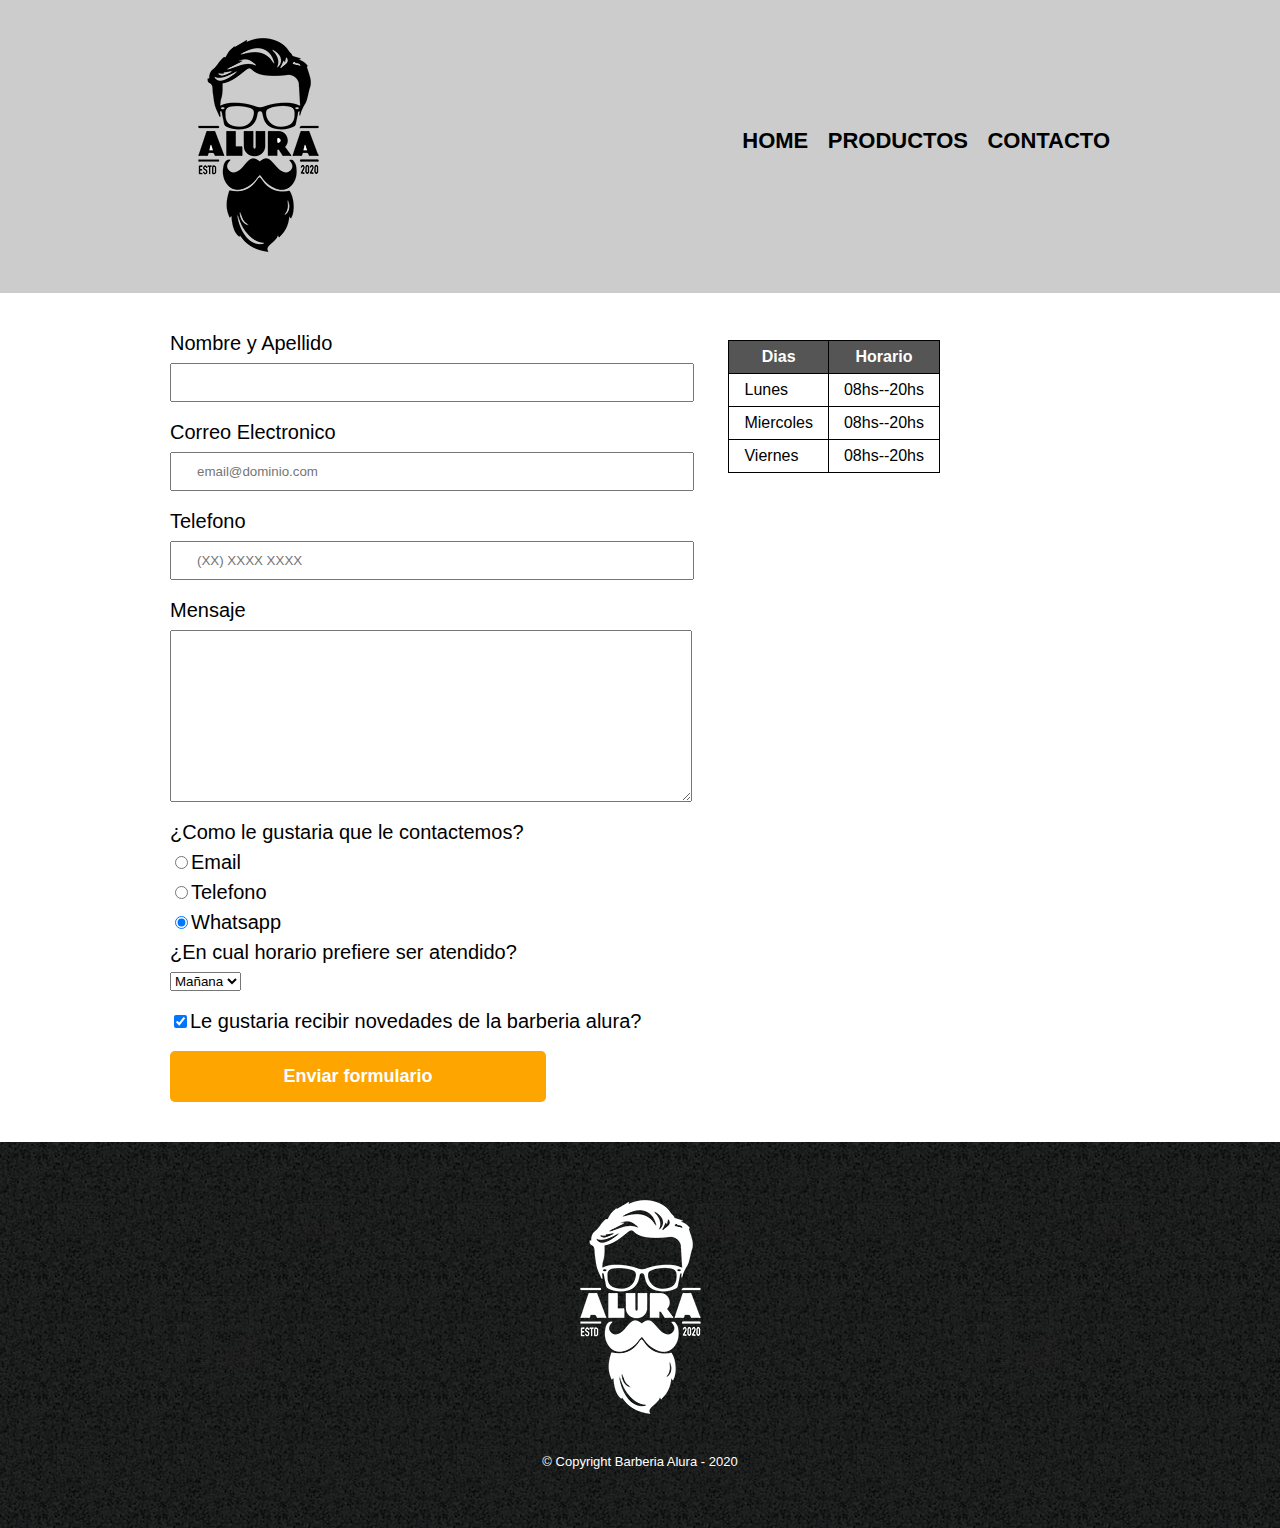
<file: contacto.html>
<!DOCTYPE html>


<html>

    <head>
        <meta charset="UTF-8">
        <title>Contacto - Barberia Alura</title>
        <link rel="stylesheet" href="reset.css">
        <link rel="stylesheet" href="style.css">

    </head>

    <body>
        <header>
            <div class="caja">
                <h1><img src="imagenes/logo.png" alt="Logo de la Barberia Alura"></h1>
                <nav>
                    <ul>
                        <li> <a href="index.html">HOME</a></li>
                        <li> <a href="productos.html">Productos</a></li>
                        <li> <a href="contacto.html">Contacto</a> </li>
                    </ul>
                </nav>
            </div>
        </header>
        <main>
            <form>
                <label for="nombreapellido">Nombre y Apellido</label>
                <input type="text" id="nombreapellido" class="input-padron" required>

                <label for="correoelectronico">Correo Electronico</label>
                <input type="email" id="correoelectronico"class="input-padron" required placeholder="email@dominio.com">

                <label for="telefono">Telefono</label>
                <input type="tel" id="telefono"class="input-padron" required placeholder="(XX) XXXX XXXX">

                <label for="mensaje">Mensaje</label>
                <textarea cols="69" rows="10" id="mensaje"class="input-padron" required></textarea>

                <fieldset>
                    <legend>&iquestComo le gustaria que le contactemos?</legend>

                    <label for="radio-email"><input type="radio" name="contacto" value="email" id="radio-email">Email</label>
                    
                    <label for="radio-telefono"><input type="radio" name="contacto" value="telefono" id="radio-telefono">Telefono</label>
        
                    <label for="radio-whatsapp"><input type="radio" name="contacto" value="whatsapp" id="radio-whatsapp" checked>Whatsapp</label>
                    
                </fieldset>

                <fieldset>
                    <legend>&iquestEn cual horario prefiere ser atendido?</legend>
                    <select>
                        <option>Mañana</option>
                        <option>Tarde</option>
                        <option>Noche</option>
                    </select>
                </fieldset>
                <label class="checkbox"><input type="checkbox" checked>Le gustaria recibir novedades de la barberia alura?</label>
                <input type="submit" value="Enviar formulario" class="enviar">
            </form>

            <table>
                <thead>
                    <tr>
                        <th>Dias</th>
                        <th>Horario</th>
                        
                    </tr>
                </thead>
                <tbody>
                    <tr>
                        <td>Lunes</td>
                        <td>08hs--20hs </td>
                        
                    </tr>
                    <tr>
                        <td>Miercoles</td>
                        <td>08hs--20hs</td>
                        
                    </tr>
                    <tr>
                        <td>Viernes</td>
                        <td>08hs--20hs</td>
                        
                    </tr>
                </tbody>
            </table>
        </main>
        <footer>
            <img src="imagenes/logo-blanco.png" alt="Logo de la Barberia Alura">
            <p class="copyright">&copy Copyright Barberia Alura - 2020</p>
        </footer>
    </body>









































</html>
</file>
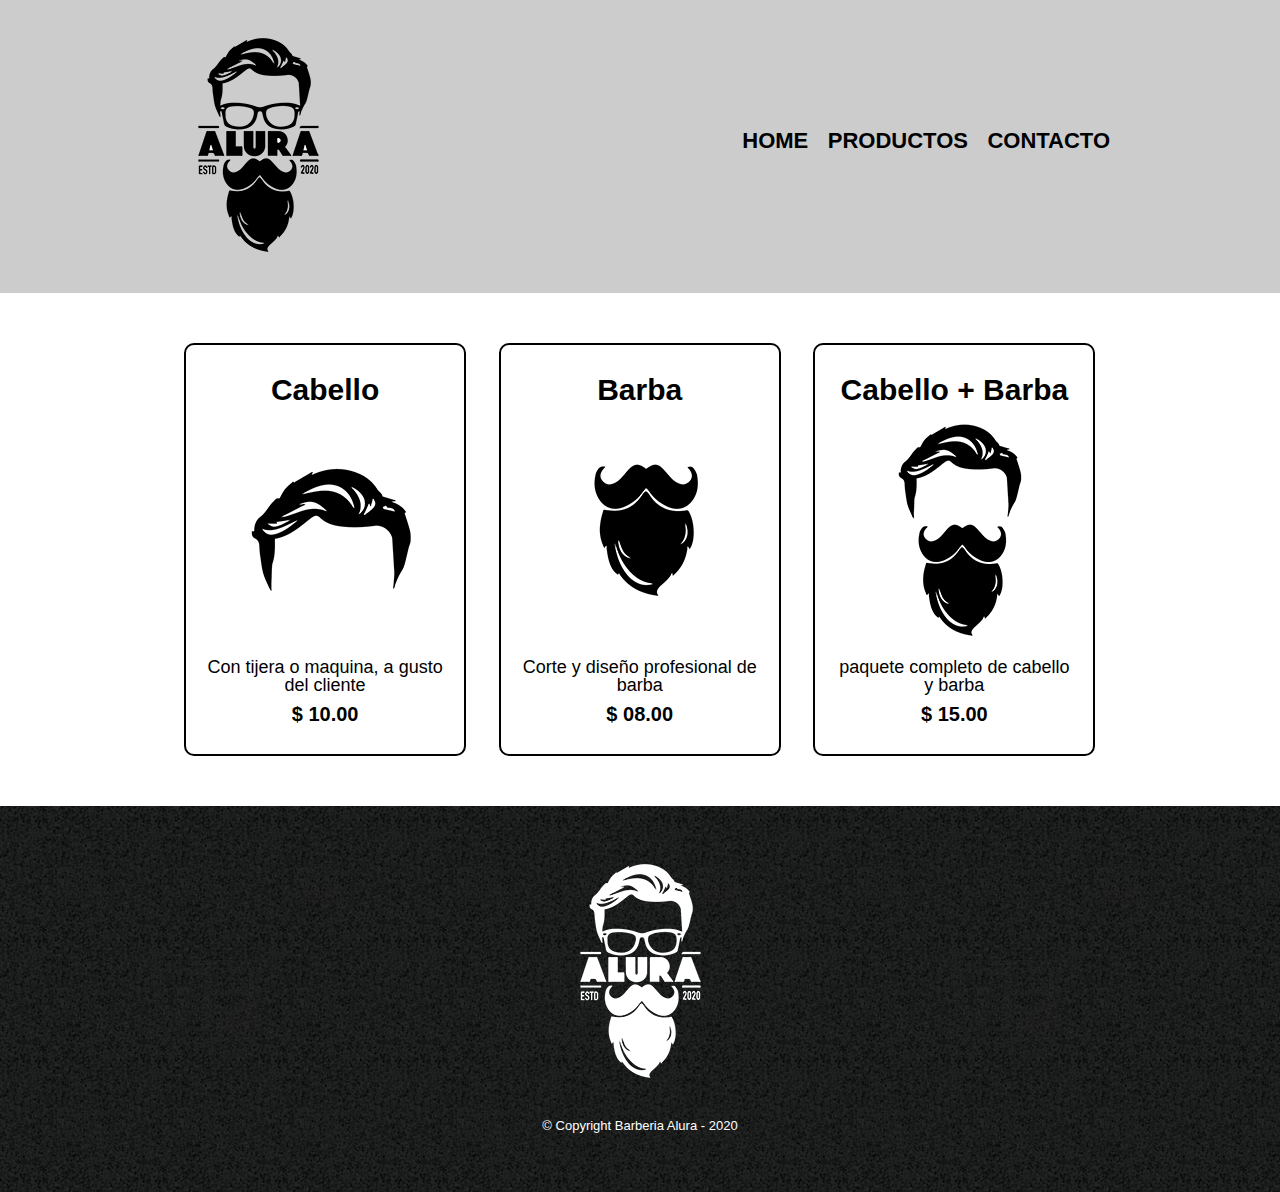
<file: productos.html>
<!DOCTYPE html>


<html>

    <head>
        <meta charset="UTF-8">
        <title>Productos - Barberia Alura</title>
        <link  rel="stylesheet" href="reset.css">
        <link rel="stylesheet" href="style.css">

    </head>

    <body>
        <header class="encabezado">
            <div class="caja">
                <h1><img src="imagenes/logo.png"></h1>
                <nav>
                    <ul>
                        <li> <a href="index.html">HOME</a></li>
                        <li> <a href="productos.html">Productos</a></li>
                        <li> <a href="contacto.html">Contacto</a> </li>
                    </ul>
                </nav>
            </div>
        </header>
        <main>
            <ul class="productos"> 
                <li>
                    <h2>Cabello</h2>
                    <img src="imagenes/cabello.jpg">
                    <p class="productos-descripcion">Con tijera o maquina, a gusto del cliente</p>
                    <p class="productos-precio">$ 10.00</p>
                    
                </li> 
                <li>
                    <h2>Barba</h2>
                    <img src="imagenes/barba.jpg">
                    <p class="productos-descripcion">Corte y diseño profesional de barba</p>
                    <p class="productos-precio">$ 08.00</p>
                   
                </li> 
                <li>
                    <h2> Cabello + Barba</h2>
                    <img src="imagenes/cabello+barba.jpg">
                    <p class="productos-descripcion">paquete completo de cabello y barba</p>
                    <p class="productos-precio">$ 15.00</p>
                   
                </li> 
            </ul>
           
        </main>
        <footer>
            <img src="imagenes/logo-blanco.png">
            <p class="copyright">&copy Copyright Barberia Alura - 2020</p>
        </footer>
    </body>









































</html>
</file>
<file: style.css>
body{
    font-family: 'Montserrat', sans-serif;
}

header{
    background-color: #CCCCCC   ;
    padding: 20px 0;
}
.caja{
    position: relative;
    width: 940px;
    margin: 0 auto;
}

nav{
    position: absolute;
    top:110px;
    right: 0px;
}

nav li{
    display: inline;
    margin: 0 0 0 15px;
}

nav a{
    text-transform: uppercase;
    color: black;
    font-weight: bold;
    font-size: 22px;
    text-decoration: none;
}

nav a:hover{
    color: #c78c19;
    text-decoration:underline;
}




.productos{
    width: 940px;
    margin: 0 auto;
    padding: 50px;
}
.productos li {
    display: inline-block;
    text-align: center;
    width: 30%;
    vertical-align: top;
    margin: 0 1.5%;
    padding: 30px 20px;
    box-sizing: border-box;
    border: 2px solid black;
    border-radius: 10px;
}

.productos li:hover{
    border-color: #c78c19;
    

}
.productos li:active{
    border-color: #088c19;
}

.productos h2{
    font-size: 30px;
    font-weight: bold;
}

.productos li:hover h2{
    font-size: 33px;
    
}

.productos-descripcion{
    font-size: 18px;
}
.productos-precio{
    font-size: 20px;
    font-weight: bold;
    margin-top: 10px;
}



.copyright{
    color: white;
    font-size: 13px;
    margin: 20px;
}




form{
    width: 940px;
    margin: 40px auto;
    
}


form label, form legend{
    display: block;
    font-size: 20px;
    margin: 0 0 10px;
    

}

.input-padron{
    display: block;
    margin: 0 0 20px;
    padding: 10px 25px;
    width: 50%;

}

.checkbox{
    margin: 20px 0;
}

.enviar{
    width: 40%;
    padding: 15px 0;
    font-size: 18px;
    font-weight: bold;
    color: white;
    background: orange;
    border: none;
    border-radius: 5px;
    transition: 1s all;
    cursor: pointer;
}

.enviar:hover{
    background: darkorange;
    transform: scale(1.1) rotate(1deg);;

}

table{
    
    margin: 40px 40px;
    position: absolute;
    top: 300px ;
    right: 300px;
}

thead{
    background:#555555;
    color: white;
    font-weight:bold;
}

td,th{
    border: 1px solid black;
    padding: 8px 15px;
}

/* CSS para nuestro home */

.banner{
    width: 100%;
}

img  p{
    background: red;
}
.principal{
    background:#FEFEFE;
    padding: 3em 0;
    width: 940px;
    margin: 0 auto;
}

.titulo-principal{
    text-align: center;
    font-size: 2em;
    margin:0 0 1em;
    clear:left;
    color:darkred;
    /* text-shadow: 2px 2px red; */
}

.principal p{
    margin:0 0 1em;
}

.principal strong{
    font-weight: bold;
}

.principal em{
    font-style: italic;
}

.utensillos{
    width: 120px;
    float: left;
    margin:0 15px 15px 0;
}

.mapa{
    padding: 3em 0;
    background: linear-gradient(#FEFEFE, #888); /*se puede agregar grados para modificar la forma (deg) */
    /* background: radial (efecto de colores en forma circular */

}

.mapa p{
    text-align: center;
    margin: 0 0 2em;
}

.mapa-contenido{
    width: 940px;
    margin: 0 auto;
}

.diferenciales{
    padding: 3em 0;
    background: #888;
    /* box-shadow: inset 0 0 40px black; */
}

.contenido-diferenciales{
    width: 640px;
    margin: 0 auto;
}

.lista-diferenciales{
    width: 40%;
    display: inline-block;
    vertical-align: top;
}

.items{
    line-height: 1.5;
}

.items::before{
    content: "★";
}

.items:first-child{  /*PSEUDO CLASE*/  /* nth-child elegi el numero de la lista a modificar*/
    font-weight: bold;
}

.imagen-diferenciales{
    width: 60%;
    box-shadow: 10px 10px 20px 10px #000000;
    
}

.imagen-diferenciales:hover{
    opacity: 80%;
    transition: 400ms;
    
}

.video{
    width: 560px;
    margin: 1em auto;
}


footer{
    text-align: center;
    background: url(imagenes/bg.jpg);
    padding: 40px;
}


@media  (max-width:480px) {
    h1{
        text-align: center;
    }
    nav{
        position: static;
    }
    .caja, .principal,.mapa-contenido,.contenido-diferenciales,.video{
        width: auto;
    }
    .lista-diferenciales,.imagen-diferenciales{
        width: 100%;

    }

    
    
}
</file>
